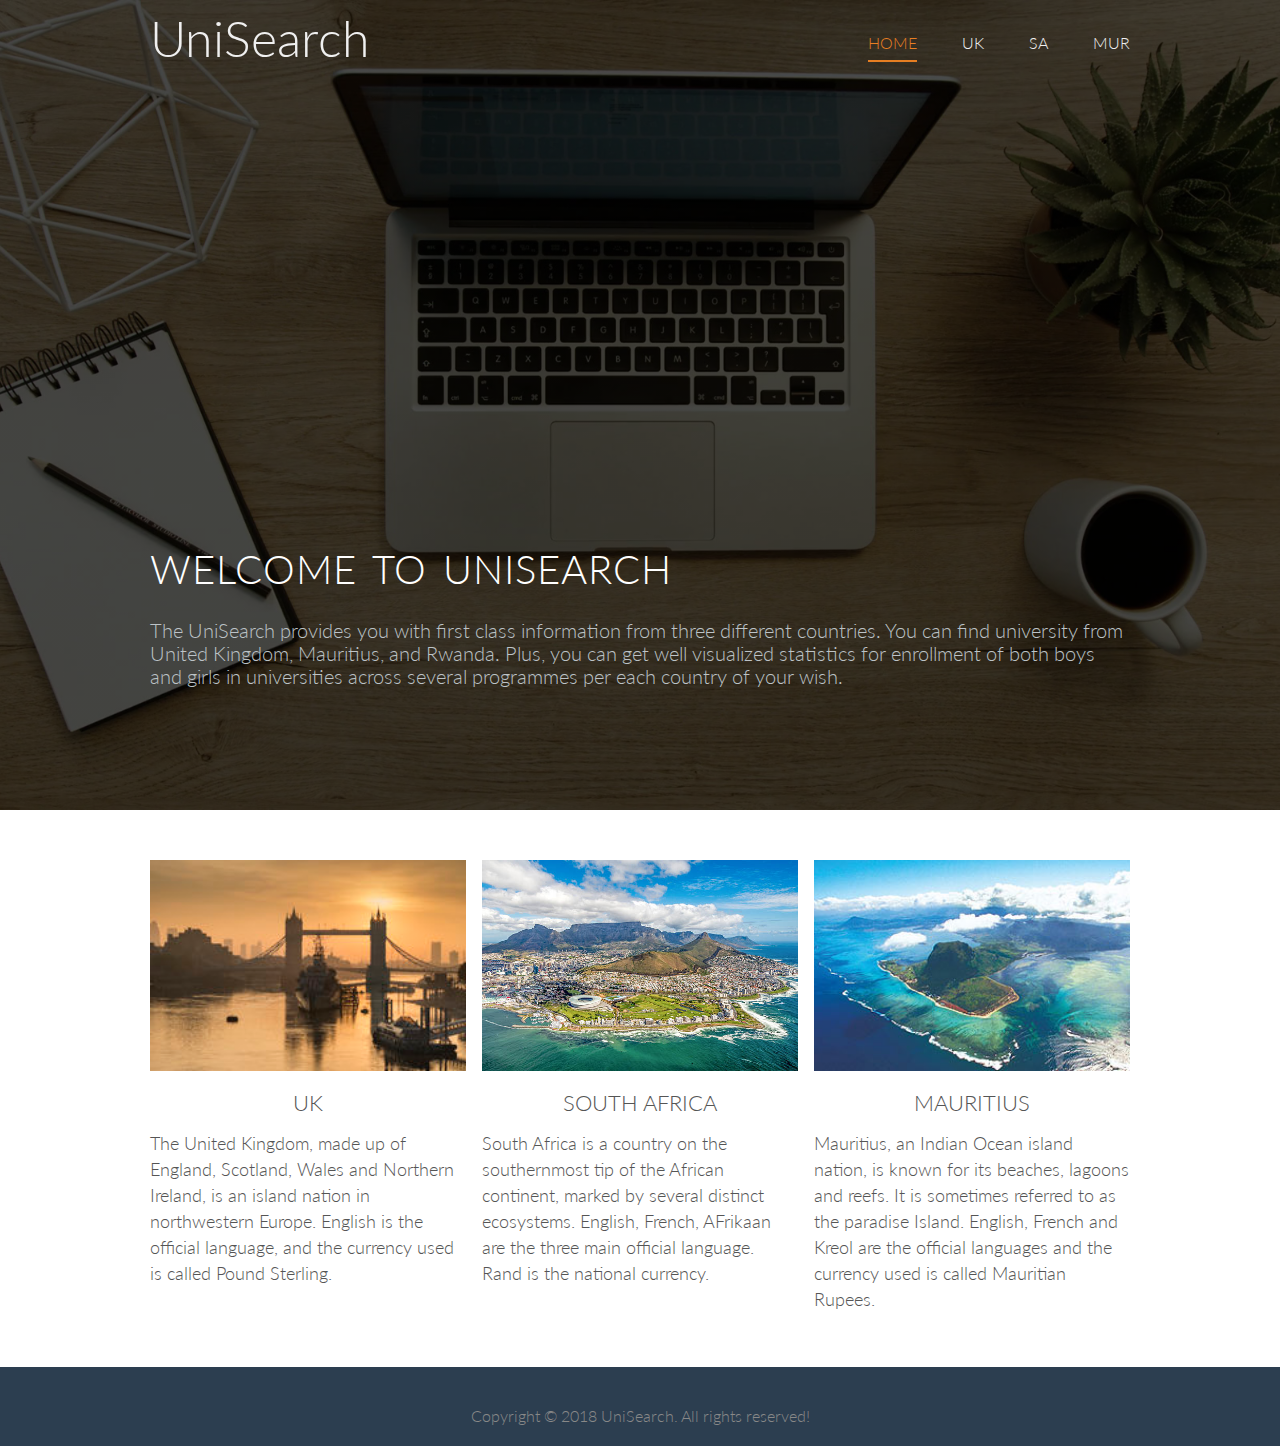
<file: index.html>
<!DOCTYPE html>
<html>
<head>
    <meta charset="utf-8">
<!--    <meta name="viewport" content="width=device-width initial-scale=1.0">-->
	<link rel="stylesheet" type="text/css" href="resources/css/style.css">
    <link rel="stylesheet" type="text/css" href="externals/css/normalize.css">
    <link rel="stylesheet" type="text/css" href="externals/css/grid.css">
    <link href="https://fonts.googleapis.com/css?family=Lato:100,300,300i,400" rel="stylesheet">
    <link rel="icon" href="resources/img/black-letter-u-512.jpg">
	<title>Home - UniSearch</title>
	
</head>
<body>
<!--    Header section-->
    <header>
        <nav>
            <div class="row">
                <p class="logo"><a class="logo" href="index.html">UniSearch</a></p>        
                <ul class="main-nav">
                    <li><a class="active" href="index.html">Home</a></li>
                    <li><a target="_self" href="resources/html/countries/uk.html">UK</a></li>
                    <li><a target="_self" href="resources/html/countries/sa.html">SA</a></li>
                    <li><a target="_self" href="resources/html/countries/mauritius.html">MUR</a></li>
                </ul>  
            </div>
        </nav>
        <div class="welcome-text row">
            <h1>Welcome to UniSearch</h1>
            <p>The UniSearch provides you with first class information from three different countries. You can find university from United Kingdom, Mauritius, and Rwanda. Plus, you can get well visualized statistics for enrollment of both boys and girls in universities across several programmes per each country of your wish. </p>
        </div>
    </header>
<!--    Countries section   -->
    <section>
        <div class="row">
            <div class="col span-1-of-3 box">
                <img src="resources/img/londonbridge.jpg">
                    <h3>UK</h3>               
                <div class="country-description">
                    <p>The United Kingdom, made up of England, Scotland, Wales and Northern Ireland, is an island nation in northwestern Europe. English is the official language, and the currency used is called Pound Sterling.</p>
                </div>                
            </div>
            
            <div class="col span-1-of-3 box">
                <img src="resources/img/sssaa.jpg">
                    <h3>South Africa</h3>                
                <div class="country-description">
                    <p>South Africa is a country on the southernmost tip of the African continent, marked by several distinct ecosystems. English, French, AFrikaan are the three main official language. Rand is the national currency.</p>
                </div>   
            </div>
            <div class="col span-1-of-3 box">
                <img src="resources/img/mauritius-residencypermit.jpg">
                <h3>Mauritius</h3>                
                <div class="country-description">
                    <p>Mauritius, an Indian Ocean island nation, is known for its beaches, lagoons and reefs. It is sometimes referred to as the paradise Island. English, French and Kreol are the official languages and the currency used is called Mauritian Rupees.</p>
                </div>
            </div>
        </div>
    </section>
<!--    Footer-->
    <footer class="footer-section">
        <div class="row">
            <p>Copyright &copy; 2018 UniSearch. All rights reserved!</p>
        </div>
    </footer>
</body>
</html>
</file>
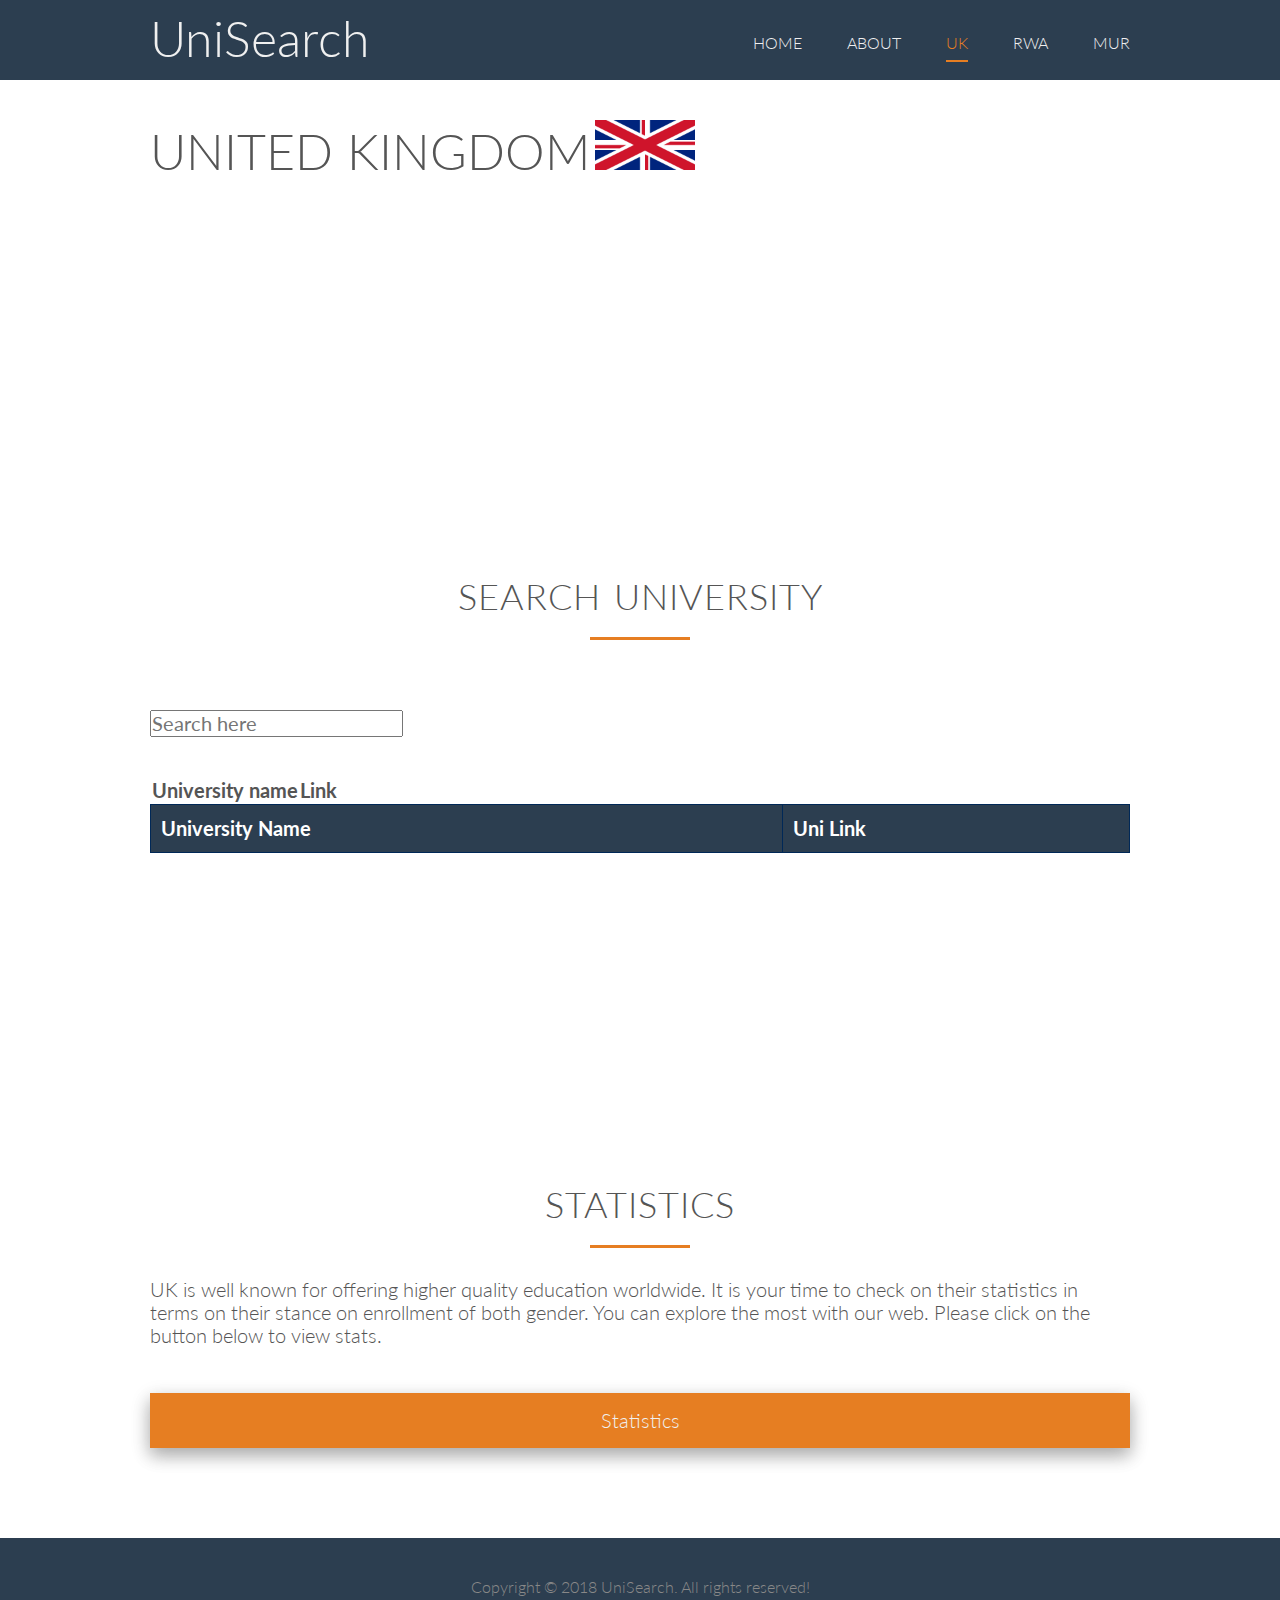
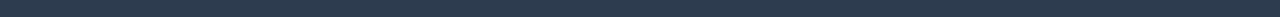
<file: resources/html/countries/ukcopy.html>
<!DOCTYPE html>
<html>
<head>
	<link rel="stylesheet" type="text/css" href="../../css/style.css">
    <link rel="stylesheet" type="text/css" href="../../../externals/css/normalize.css">
    <link rel="stylesheet" type="text/css" href="../../../externals/css/grid.css">
    <script src="https://cdnjs.cloudflare.com/ajax/libs/jquery/3.3.1/jquery.min.js"></script>
    <link href="https://fonts.googleapis.com/css?family=Lato:100,300,300i,400" rel="stylesheet">    
    <link rel="icon" href="../../img/black-letter-u-512.jpg">
	<title>UK - UniSearch</title>
</head>
<body>
<!--    header section-->
        <nav class="header-nav">
            <div class="row">
                <p class="logo"><a class="logo" href="../../../index.html">UniSearch</a></p>       
                <ul class="main-nav">
                    <li><a href="../../../index.html">Home</a></li>
                    <li><a href="#">About</a></li>
                    <li><a class="active" href="../countries/uk.html">UK</a></li>
                    <li><a href="../countries/rwanda.html">RWA</a></li>
                    <li><a href="../countries/mauritius.html">MUR</a></li>
                </ul>  
            </div>
        </nav>
<!--    country + flag section-->
    <section class="country-feature">
        <div class="row">
            <ul class="country-flag">
                <li><h3>UNITED KINGDOM</h3></li>
                <li><img src="../../img/ukflag.png"></li>
            </ul>            
        </div>
    </section>
<!--           Google map -->
           <div id="map"></div>
          
<!--    University search section  -->
    <section class="uni-search">
        <div class="row">
            <h2>Search University</h2>
        </div>
        <div class="row">
<!--            Implement the search feature here -->
           <section class="uni-search">
        <input id="usa-uni-search" type="text" name="search" placeholder="Search here">
    </section>

    <div class="tables">
        <table class="usa-uni-list" id="usa-uni-list">
            <tr>
                <th class="table-heads">University name</th>
                <th class="table-heads">Link </th>
            </tr>
        </table>
    </div>
            
            <div class="unilink">
                <table class="uniTable">
                    <tr>
                        <th>University Name</th>
                        <th>Uni Link</th>
                    </tr>
    
                </table>            
            </div>
        </div>
    </section>
    
<!--    Statistics link-->
    <section class="stats-link">
        <div class="row">
            <h2>Statistics</h2>
        </div>
        <div class="row">
            <p>UK is well known for offering higher quality education worldwide. It is your time to check on their statistics in terms on their stance on enrollment of both gender. You can explore the most with our web. Please click on the button below to view stats.</p>
        </div>
        <br><br>
        <div class="row">
            <a href="../statistics/ukstatscopy.html" class="btn">Statistics</a>
        </div>
    </section>
    <!--    Footer-->
    <footer class="footer-section">
        <div class="row">
            <p>Copyright &copy; 2018 UniSearch. All rights reserved!</p>
        </div>
    </footer>
    <script>
        window.onload = function(){
            var request = new XMLHttpRequest();
            request.open('GET', 'https://cors-anywhere.herokuapp.com/https://raw.githubusercontent.com/Hipo/university-domains-list/master/world_universities_and_domains.json',true);
            //var element = document.getElementsByTagName('canvas');

	    request.onreadystatechange = function(){
                if(request.readyState=== 4 && request.status=== 200){

                    var response = JSON.parse(request.responseText);
                    for(var i =0;i<response.length;i++){
                        if(response[i].country== "United Kingdom"){
                            var uni = '<tr id="universities"><td>' + response[i].name + 
                   '</td><td><a target="_blank" href="'+response[i].web_pages+'">' +response[i].web_pages + '</a></td></tr>'
                   console.log(uni);
                   $('.uniTable').append(uni);
                        }
                    }

                }
            }
            request.send();
        }
        
//        $("#usa-uni-search").keyup(function() {
//       var userInput, table, tableRow, filter, tableData;
//       userInput = document.getElementById("usa-uni-search");
//       filter  = userInput.value.toLowerCase();
//       table = document.getElementById("universities");
//       tableRow = table.getElementsByTagName("tr");
//
//       for (var i = 0; i < tableRow.length; i++) {
//           tableData = tableRow[i].getElementsByTagName("td")[0];
//           if (tableData) {
//             if (tableData.innerHTML.toLowerCase().indexOf(filter) > -1) {
//               tableRow[i].style.display = "";
//             } else {
//               tableRow[i].style.display = "none";
//             }
//           }      
//       }
//   });  
        
    </script>           
</body>
</html>
</file>
<file: resources/css/style.css>
*{
    margin: 0;
    padding: 0;
    box-sizing: border-box;
}
html{
    font-family: 'Lato', 'Arial', sans-serif;
    font-weight: 300;
    font-size: 20px;
    color: #555;
}
.row{
    margin: 0 auto;
    max-width: 980px;
}
.kul{
    margin: 0 auto;
    max-width: 77%;
}
section{
    padding: 40px 0px;
}
}
.box{
    padding: 1%;
}
.box p{
    font-size: 90%;
	line-height: 1.45;
}
.box h3{
    text-align: center;
}
.long-copy{
    line-height: 145%;
    width: 70%;
    margin-left: 15%;
}
h1,h2,h3{
    text-transform: uppercase;
    font-weight: 300;
}
h1{
    font-size: 240%;
    text-transform: uppercase;
    color: #fff;
    margin-top: 0;
    margin-bottom: 20px;
    letter-spacing: 1px;
    word-spacing: 4px;  
    
}
h2{
    font-size: 180%;
    word-spacing: 2px;
    letter-spacing: 1px;
    text-align: center;
    margin-bottom: 30px;
}
/* Line divide after the h2*/
h2:after{
    display: block;
    height: 3px;
    background-color: #e67e22;
    content: "";
    width: 100px;
    margin: 0 auto;
    margin-top: 20px;
}
h3{
    font-size: 110%;
    margin-bottom: 15px;
}
/*-----------------------------------------------------------------------------------*/
/* Style Links*/
a.logo:link, a.logo:visited{
    color: #f0f0f0;
    text-decoration: none;
    border-bottom: none;
}
a.logo:hover, a.logo:active{
    color: #f0f0f0;
    border-bottom: none;
}

/*-----------------------------------------------------------------------------------*/
/* Styling all paragraphs inside the box, header, background img, and the welcome text */
.box p{
    font-size: 90%;
    line-height: 145%;
}
/* header */
header{
    background-image: linear-gradient(rgba(0,0,0,0.7),rgba(0,0,0,0.7)), url('../img/backround.png');
    height: 90vh; /* 100% of the viewport's height */
    background-size: cover;
    background-position: center;
    
}
.header-nav{
    background-color: #2c3e50;
    height: 80px;
}

.welcome-text{
    position: absolute;
    top:50%;
    left:50%; 
    width:100%;
    transform: translate(-50%, -50%);    
}
.welcome-text p{
    color: #bdc3c7;
    width: 100%;    
}
#map{
    height: 300px;
    width: 100%;
}
/*-------------------------------------------------------------------------*/
/* Logo and navigation section */
.logo{
    height: 100px;
    width: auto;
    float: left;
    margin-top: 5px;
    
}
p.logo{
    font-size: 50px;
    color: #fff;
}
.main-nav{
    float: right;
    list-style: none;
    margin-top: 30px;
}
.main-nav li{
    display: inline-block;
    margin-left: 40px;
}
.main-nav li a:link, 
.main-nav li a:visited{
    padding: 8px 0;
    color: #f0f0f0;
    text-decoration: none;
    text-transform: uppercase;
    font-size: 80%;
    border-bottom: 2px solid transparent; /* border exist before hover, but not yet visible*/
    transition: border-bottom 0.2s;
    
}
.main-nav li a:hover{
    border-bottom: 2px solid #e67e22;
}
.main-nav li a.active{
    border-bottom: 2px solid #e67e22;
    color: #e67e22;
}
/*-----------------------------------------------------------------------------------*/
/*   countries section */
.box img{
    width: 100%;
	height: auto;
	margin-bottom: 15px;
}
.country-description{
    margin-bottom: 5px;
}
/* countries feature flags */
.country-flag{
    float: left;
    list-style: none;    
}
.country-flag li{
    display: inline-block;
/*    margin-left: 40px;*/
}
.country-flag h3{
    font-size: 50px;
}
.country-feature img{
    width: auto;
    height: 50px;
}

/*------------------------------------------------------------------------------------*/
/* General button */

.btn:link, .btn:visited{
    display: block;
    width: 100%;
    text-align: center;
    padding: 14px 40px;
    font-weight: 300;
    text-decoration: none;
    border: 2px solid #e67e22;
    color: #f0f0f0;
    margin-bottom: 50px;
    background-color: #e67e22;
    box-shadow: 0 8px 16px 0 rgba(0,0,0,0.2), 0 6px 20px 0 rgba(0,0,0,0.19);
}
.btn:hover, .btn:active{
    background-color: #cf6d17;
    box-shadow: 0 12px 16px 0 rgba(0,0,0,0.24), 0 17px 50px 0 rgba(0,0,0,0.19);
}
/*-----------Statistics console ------------------------*/

#list{
    width: 100%;
    padding: 6px 14px;
    border: 1px solid #ccc;
    box-shadow: 0 8px 16px 0 rgba(0,0,0,0.2), 0 6px 20px 0 rgba(0,0,0,0.19);
}
/*------------------------------------------------------------------------------------*/
/* styling the canvas & and the search bar ----*/
#search-style{
    width: 100%;
    padding: 6px 14px;
    border: 1px solid #002857;
    margin-bottom: 1px;
    box-shadow: 0 8px 16px 0 rgba(0,0,0,0.2), 0 6px 20px 0 rgba(0,0,0,0.19);
}
.unilink{
    overflow-y: auto;
    height: 15rem;
   
}
.uni-mur{
    overflow-y: auto;
}

.uniTable{
    border-collapse: collapse;
    width: 100%;
}
.uniTable tr, .uniTable th{
    border: 1px solid #002857;
    padding: 10px;
}
.uniTable tr:nth-child(even){background-color: #f2f2f2;}

.uniTable tr:hover {background-color: #ddd;}

.uniTable th {
    padding-top: 12px;
    padding-bottom: 12px;
    text-align: left;
    background-color: #2c3e50;
    color: white;
}
/*------------------------------------------------------------------------------*/
/*--- footer section -------------*/
.footer-section{
    background-color: #2c3e50;
    padding: 20px;
    font-size: 80%;
}
footer p{
    color: #888;
    text-align: center;
    margin-top: 20px;
}

/*-------------------------Media querries--------------------------------------------------*/
/*

@media only screen and (min-device-width: 768px)  {
    .welcome-text{
        width: 100%;
        
    }
    header{
        height: 68vh;
    }
}
*/
/* Smartphones (portrait and landscape) ----------- */
@media only screen and (min-width : 306px) and (max-width : 362px) and (orientation: portrait) {
    .welcome-text{
        margin-top:10%;
        
    }
    header{
        height: 100vh;
    }    
}

@media only screen and (min-width : 250px) and (max-width : 305px) and (orientation: portrait) {
    .welcome-text{
        margin-top:10%;
        
    }
    header{
        height: 100vh;
    }    
}
@media only screen and (max-width: 600px) {
    .main-nav{
        float: none;
        display: block;
        text-align: left;
        padding:0;

    }
    
    .main-nav li a.active{
    color: #e67e22;
        border-bottom: none;
    
    }
    .welcome-text.row h1{
        font-size: 100%;
    }
    .welcome-text.row p{
        font-size: 80%;
    }
    p.logo{
        font-size: 130%;
    }
    .main-nav li a{
    margin-left: 20px;
    }
    .welcome-text{
        padding-left: 10px;
        padding-right: 34px;
    }
    
}
@media only screen and (max-width : 509px){
    .main-nav li{
    margin-left: 0;
        font-size: 90%;
        margin-top: 20px;       
        
    }
    p.logo{
        font-size: 130%;
        margin-top: 0px;
        height: 10px;
               
        
}
}

@media only screen and (max-width : 300px){
    .welcome-text.row h1{
        font-size: 74%;
    }
    .welcome-text.row p{
        font-size: 65%;
    }
    .main-nav li{
    margin-left: 0;
        font-size: 90%;
        
        
    }
    
    
    p.logo{
        font-size: 100%;
        margin-top: 0px;
        height: 28px;       
        
}
     .main-nav li a.active{
    color: #e67e22;        
    
    }
    
}
@media only screen and (max-width : 336px){
     .welcome-text.row h1{
        font-size: 80%;
    }
    .welcome-text.row p{
        font-size: 50%;
    }
}
@media only screen and (max-width : 286px){
     .welcome-text.row h1{
        font-size: 70%;
    }
    .welcome-text.row p{
        font-size: 50%;
    }
}

@media only screen and (max-width: 325px){
    
    h2 {
    font-size: 125%;
    }
    .country-flag h3{
        font-size: 40px;
        text-align: center;
    }
    .country-feature img{
        margin-left: 25%;
        margin-right: 22%;
        height: 80px;
        
    }
    
    
    .main-nav li{
    margin-left: 0;
        font-size: 80%;
    
    }
}


@media only screen and (min-width: 344px) {
    .welcome-text{
        margin-top: 12%;
    }
}

}
@media only screen and (max-width: 316px){
    *{
        
        margin: 0;
        padding: 0;
        
    }
}
</file>
<file: externals/css/grid.css>
/*  SECTIONS  ============================================================================= */

.section {
	clear: both;
	padding: 0px;
	margin: 0px;
}

/*  GROUPING  ============================================================================= */

.row {
    zoom: 1; /* For IE 6/7 (trigger hasLayout) */
}

.row:before,
.row:after {
    content:"";
    display:table;
}
.row:after {
    clear:both;
}

/*  GRID COLUMN SETUP   ==================================================================== */

.col {
	display: block;
	float:left;
	margin: 1% 0 1% 1.6%;
}

.col:first-child { margin-left: 0; } /* all browsers except IE6 and lower */


/*  REMOVE MARGINS AS ALL GO FULL WIDTH AT 480 PIXELS */

@media only screen and (max-width: 480px) {
	.col { 
		/*margin: 1% 0 1% 0%;*/
        margin: 0;
	}
}


/*  GRID OF TWO   ============================================================================= */


.span-2-of-2 {
	width: 100%;
}

.span-1-of-2 {
	width: 47.2%;
}

/*  GO FULL WIDTH AT LESS THAN 480 PIXELS */

@media only screen and (max-width: 480px) {
	.span-2-of-2 {
		width: 100%; 
	}
	.span-1-of-2 {
		width: 100%; 
	}
}


/*  GRID OF THREE   ============================================================================= */

	
.span-3-of-3 {
	width: 100%; 
}

.span-2-of-3 {
	width: 66.13%; 
}

.span-1-of-3 {
	width: 32.26%; 
}


/*  GO FULL WIDTH AT LESS THAN 480 PIXELS */

@media only screen and (max-width: 480px) {
	.span-3-of-3 {
		width: 100%; 
	}
	.span-2-of-3 {
		width: 100%; 
	}
	.span-1-of-3 {
		width: 100%;
	}
}

/*  GRID OF FOUR   ============================================================================= */

	
.span-4-of-4 {
	width: 100%; 
}

.span-3-of-4 {
	width: 74.6%; 
}

.span-2-of-4 {
	width: 49.2%; 
}

.span-1-of-4 {
	width: 23.8%; 
}


/*  GO FULL WIDTH AT LESS THAN 480 PIXELS */

@media only screen and (max-width: 480px) {
	.span-4-of-4 {
		width: 100%; 
	}
	.span-3-of-4 {
		width: 100%; 
	}
	.span-2-of-4 {
		width: 100%; 
	}
	.span-1-of-4 {
		width: 100%; 
	}
}


/*  GRID OF FIVE   ============================================================================= */

	
.span-5-of-5 {
	width: 100%;
}

.span-4-of-5 {
  	width: 79.68%; 
}

.span-3-of-5 {
  	width: 59.36%; 
}

.span-2-of-5 {
  	width: 39.04%;
}

.span-1-of-5 {
  	width: 18.72%;
}


/*  GO FULL WIDTH AT LESS THAN 480 PIXELS */

@media only screen and (max-width: 480px) {
	.span-5-of-5 {
		width: 100%; 
	}
	.span-4-of-5 {
		width: 100%; 
	}
	.span-3-of-5 {
		width: 100%; 
	}
	.span-2-of-5 {
		width: 100%; 
	}
	.span-1-of-5 {
		width: 100%; 
	}
}


/*  GRID OF SIX   ============================================================================= */


.span-6-of-6 {
	width: 100%;
}

.span-5-of-6 {
  	width: 83.06%;
}

.span-4-of-6 {
  	width: 66.13%;
}

.span-3-of-6 {
  	width: 49.2%;
}

.span-2-of-6 {
  	width: 32.26%;
}

.span-1-of-6 {
  	width: 15.33%;
}


/*  GO FULL WIDTH AT LESS THAN 480 PIXELS */

@media only screen and (max-width: 480px) {
	.span-6-of-6 {
		width: 100%; 
	}
	.span-5-of-6 {
		width: 100%; 
	}
	.span-4-of-6 {
		width: 100%; 
	}
	.span-3-of-6 {
		width: 100%; 
	}
	.span-2-of-6 {
		width: 100%; 
	}
	.span-1-of-6 {
		width: 100%; 
	}
}



/*  GRID OF SEVEN   ============================================================================= */


.span-7-of-7 {
	width: 100%;
}

.span-6-of-7 {
	width: 85.48%;
}

.span-5-of-7 {
  	width: 70.97%;
}

.span-4-of-7 {
  	width: 56.45%;
}

.span-3-of-7 {
  	width: 41.94%;
}

.span-2-of-7 {
  	width: 27.42%;
}

.span-1-of-7 {
  	width: 12.91%;
}


/*  GO FULL WIDTH AT LESS THAN 480 PIXELS */

@media only screen and (max-width: 480px) {
	.span-7-of-7 {
		width: 100%; 
	}
	.span-6-of-7 {
		width: 100%; 
	}
	.span-5-of-7 {
		width: 100%; 
	}
	.span-4-of-7 {
		width: 100%; 
	}
	.span-3-of-7 {
		width: 100%; 
	}
	.span-2-of-7 {
		width: 100%; 
	}
	.span-1-of-7 {
		width: 100%; 
	}
}


/*  GRID OF EIGHT   ============================================================================= */

	
.span-8-of-8 {
	width: 100%;
}

.span-7-of-8 {
	width: 87.3%; 
}

.span-6-of-8 {
	width: 74.6%; 
}

.span-5-of-8 {
	width: 61.9%; 
}

.span-4-of-8 {
	width: 49.2%; 
}

.span-3-of-8 {
	width: 36.5%;
}

.span-2-of-8 {
	width: 23.8%; 
}

.span-1-of-8 {
	width: 11.1%; 
}


/*  GO FULL WIDTH AT LESS THAN 480 PIXELS */

@media only screen and (max-width: 480px) {
	.span-8-of-8 {
		width: 100%; 
	}
	.span-7-of-8 {
		width: 100%; 
	}
	.span-6-of-8 {
		width: 100%; 
	}
	.span-5-of-8 {
		width: 100%; 
	}
	.span-4-of-8 {
		width: 100%; 
	}
	.span-3-of-8 {
		width: 100%; 
	}
	.span-2-of-8 {
		width: 100%; 
	}
	.span-1-of-8 {
		width: 100%; 
	}
}


/*  GRID OF NINE   ============================================================================= */


.span-9-of-9 {
	width: 100%;
}

.span-8-of-9 {
	width: 88.71%;
}

.span-7-of-9 {
	width: 77.42%; 
}

.span-6-of-9 {
	width: 66.13%; 
}

.span-5-of-9 {
	width: 54.84%; 
}

.span-4-of-9 {
	width: 43.55%; 
}

.span-3-of-9 {
	width: 32.26%;
}

.span-2-of-9 {
	width: 20.97%; 
}

.span-1-of-9 {
	width: 9.68%; 
}


/*  GO FULL WIDTH AT LESS THAN 480 PIXELS */

@media only screen and (max-width: 480px) {
	.span-9-of-9 {
		width: 100%; 
	}
	.span-8-of-9 {
		width: 100%; 
	}
	.span-7-of-9 {
		width: 100%; 
	}
	.span-6-of-9 {
		width: 100%; 
	}
	.span-5-of-9 {
		width: 100%; 
	}
	.span-4-of-9 {
		width: 100%; 
	}
	.span-3-of-9 {
		width: 100%; 
	}
	.span-2-of-9 {
		width: 100%; 
	}
	.span-1-of-9 {
		width: 100%; 
	}
}


/*  GRID OF TEN   ============================================================================= */


.span-10-of-10 {
	width: 100%;
}

.span-9-of-10 {
	width: 89.84%;
}

.span-8-of-10 {
	width: 79.68%;
}

.span-7-of-10 {
	width: 69.52%; 
}

.span-6-of-10 {
	width: 59.36%; 
}

.span-5-of-10 {
	width: 49.2%; 
}

.span-4-of-10 {
	width: 39.04%; 
}

.span-3-of-10 {
	width: 28.88%;
}

.span-2-of-10 {
	width: 18.72%; 
}

.span-1-of-10 {
	width: 8.56%; 
}


/*  GO FULL WIDTH AT LESS THAN 480 PIXELS */

@media only screen and (max-width: 480px) {
	.span-10-of-10 {
		width: 100%; 
	}
	.span-9-of-10 {
		width: 100%; 
	}
	.span-8-of-10 {
		width: 100%; 
	}
	.span-7-of-10 {
		width: 100%; 
	}
	.span-6-of-10 {
		width: 100%; 
	}
	.span-5-of-10 {
		width: 100%; 
	}
	.span-4-of-10 {
		width: 100%; 
	}
	.span-3-of-10 {
		width: 100%; 
	}
	.span-2-of-10 {
		width: 100%; 
	}
	.span-1-of-10 {
		width: 100%; 
	}
}


/*  GRID OF ELEVEN   ============================================================================= */

.span-11-of-11 {
	width: 100%;
}

.span-10-of-11 {
	width: 90.76%;
}

.span-9-of-11 {
	width: 81.52%;
}

.span-8-of-11 {
	width: 72.29%;
}

.span-7-of-11 {
	width: 63.05%; 
}

.span-6-of-11 {
	width: 53.81%; 
}

.span-5-of-11 {
	width: 44.58%; 
}

.span-4-of-11 {
	width: 35.34%; 
}

.span-3-of-11 {
	width: 26.1%;
}

.span-2-of-11 {
	width: 16.87%; 
}

.span-1-of-11 {
	width: 7.63%; 
}


/*  GO FULL WIDTH AT LESS THAN 480 PIXELS */

@media only screen and (max-width: 480px) {
	.span-11-of-11 {
		width: 100%; 
	}
	.span-10-of-11 {
		width: 100%; 
	}
	.span-9-of-11 {
		width: 100%; 
	}
	.span-8-of-11 {
		width: 100%; 
	}
	.span-7-of-11 {
		width: 100%; 
	}
	.span-6-of-11 {
		width: 100%; 
	}
	.span-5-of-11 {
		width: 100%; 
	}
	.span-4-of-11 {
		width: 100%; 
	}
	.span-3-of-11 {
		width: 100%; 
	}
	.span-2-of-11 {
		width: 100%; 
	}
	.span-1-of-11 {
		width: 100%; 
	}
}


/*  GRID OF TWELVE   ============================================================================= */

.span-12-of-12 {
	width: 100%;
}

.span-11-of-12 {
	width: 91.53%;
}

.span-10-of-12 {
	width: 83.06%;
}

.span-9-of-12 {
	width: 74.6%;
}

.span-8-of-12 {
	width: 66.13%;
}

.span-7-of-12 {
	width: 57.66%; 
}

.span-6-of-12 {
	width: 49.2%; 
}

.span-5-of-12 {
	width: 40.73%; 
}

.span-4-of-12 {
	width: 32.26%; 
}

.span-3-of-12 {
	width: 23.8%;
}

.span-2-of-12 {
	width: 15.33%; 
}

.span-1-of-12 {
	width: 6.86%; 
}


/*  GO FULL WIDTH AT LESS THAN 480 PIXELS */

@media only screen and (max-width: 480px) {
	.span-12-of-12 {
		width: 100%; 
	}
	.span-11-of-12 {
		width: 100%; 
	}
	.span-10-of-12 {
		width: 100%; 
	}
	.span-9-of-12 {
		width: 100%; 
	}
	.span-8-of-12 {
		width: 100%; 
	}
	.span-7-of-12 {
		width: 100%; 
	}
	.span-6-of-12 {
		width: 100%; 
	}
	.span-5-of-12 {
		width: 100%; 
	}
	.span-4-of-12 {
		width: 100%; 
	}
	.span-3-of-12 {
		width: 100%; 
	}
	.span-2-of-12 {
		width: 100%; 
	}
	.span-1-of-12 {
		width: 100%; 
	}
}
</file>
